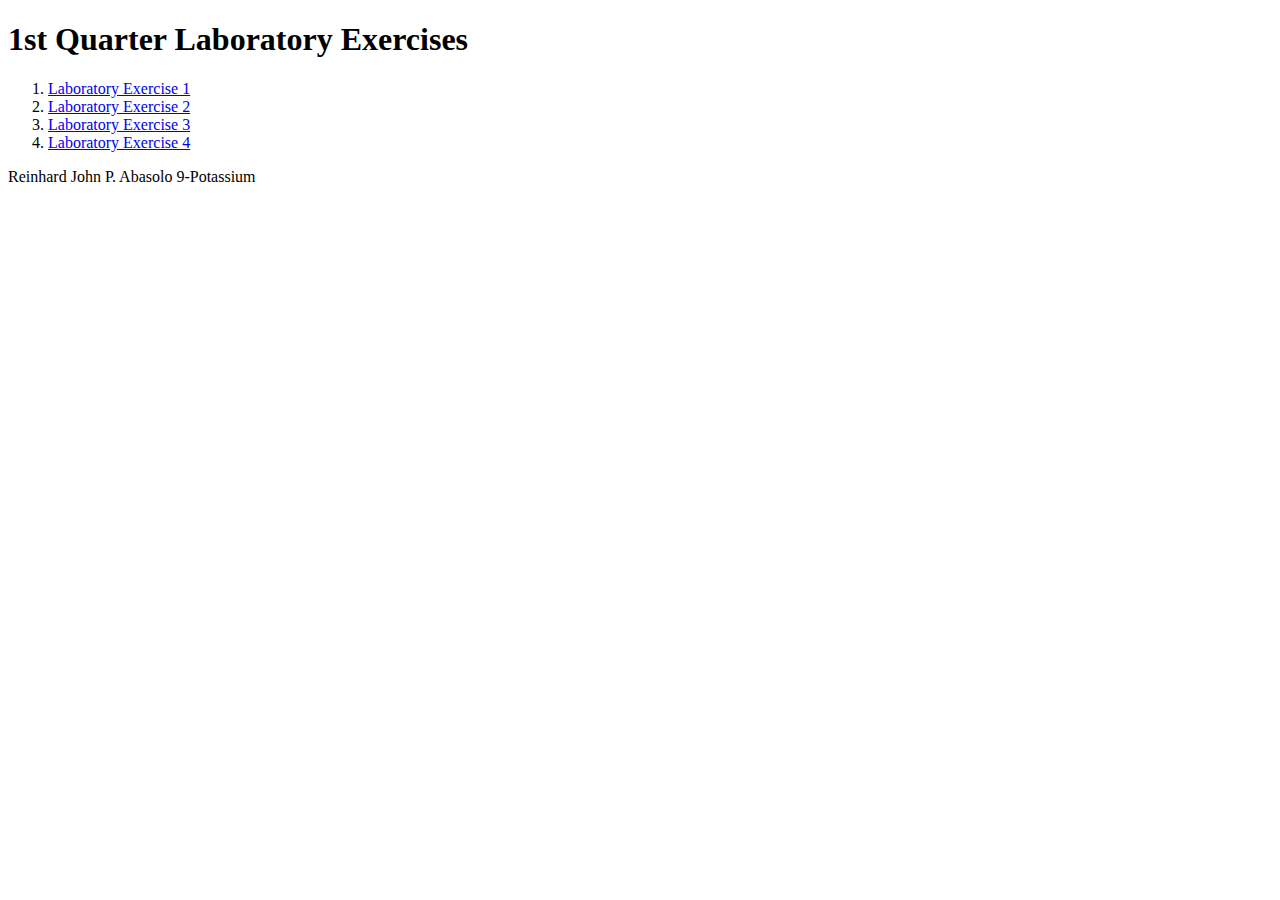
<file: index.html>
<!DOCTYPE html>
<html>
    <head>
        <title>1st Quarter Laboratory Exercises</title>
        <!-- link rel="stylesheet" href="style.css" -->
    </head>
    <body>
        <h1>1st Quarter Laboratory Exercises</h1>
        <ol>
            <li><a href="mod2-1_Abasolo.html">Laboratory Exercise 1</a></li>
            <li><a href="mod2-2_Abasolo.html">Laboratory Exercise 2</a></li>
            <li><a href="mod2-3_Abasolo_1.html">Laboratory Exercise 3</a></li>
            <li><a href="mod3-1_Abasolo.html">Laboratory Exercise 4</a></li>
        </ol>
        <p>Reinhard John P. Abasolo    9-Potassium</p>
    </body>
</html>
</file>
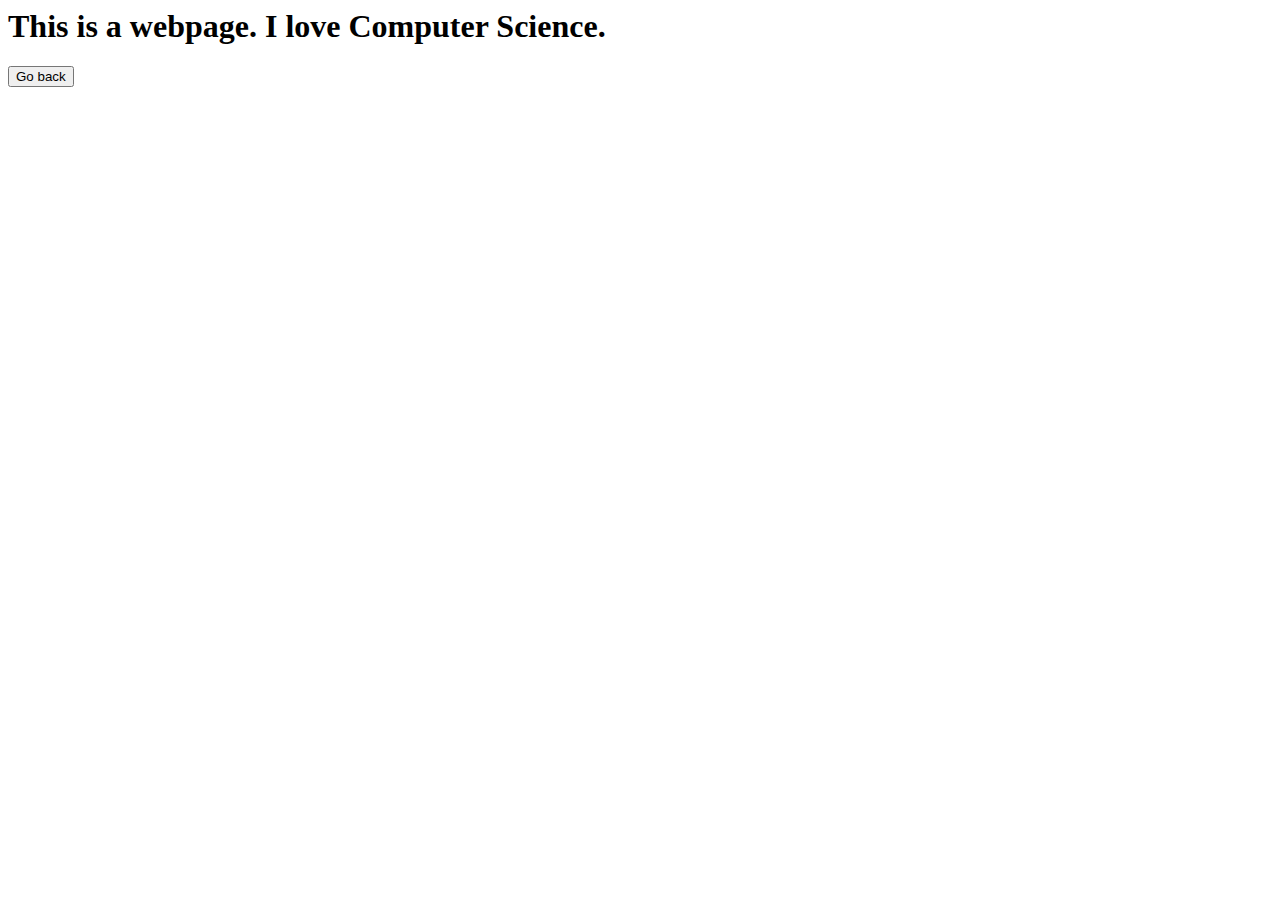
<file: mod2-1_Abasolo.html>
<DOCTYPE html>
    <html>
        <head>
        <title>My First Webpage </title>
        <meta charset="UTF-8">
        <meta name="author" content="Reinhard John P. Abasolo">
        <meta name="keywords" content="HTML, CSS, JavaScript">
        <meta name="revised" content="05-09-2022">
        <link rel="icon" href="icon.png" type="image/gif">
    </head>
    <body>
        <h1>This is a webpage. I love Computer Science.</h1>
        <button type="button" onclick="location.href='index.html'">Go back</button>
    </body>
    </html>
</file>
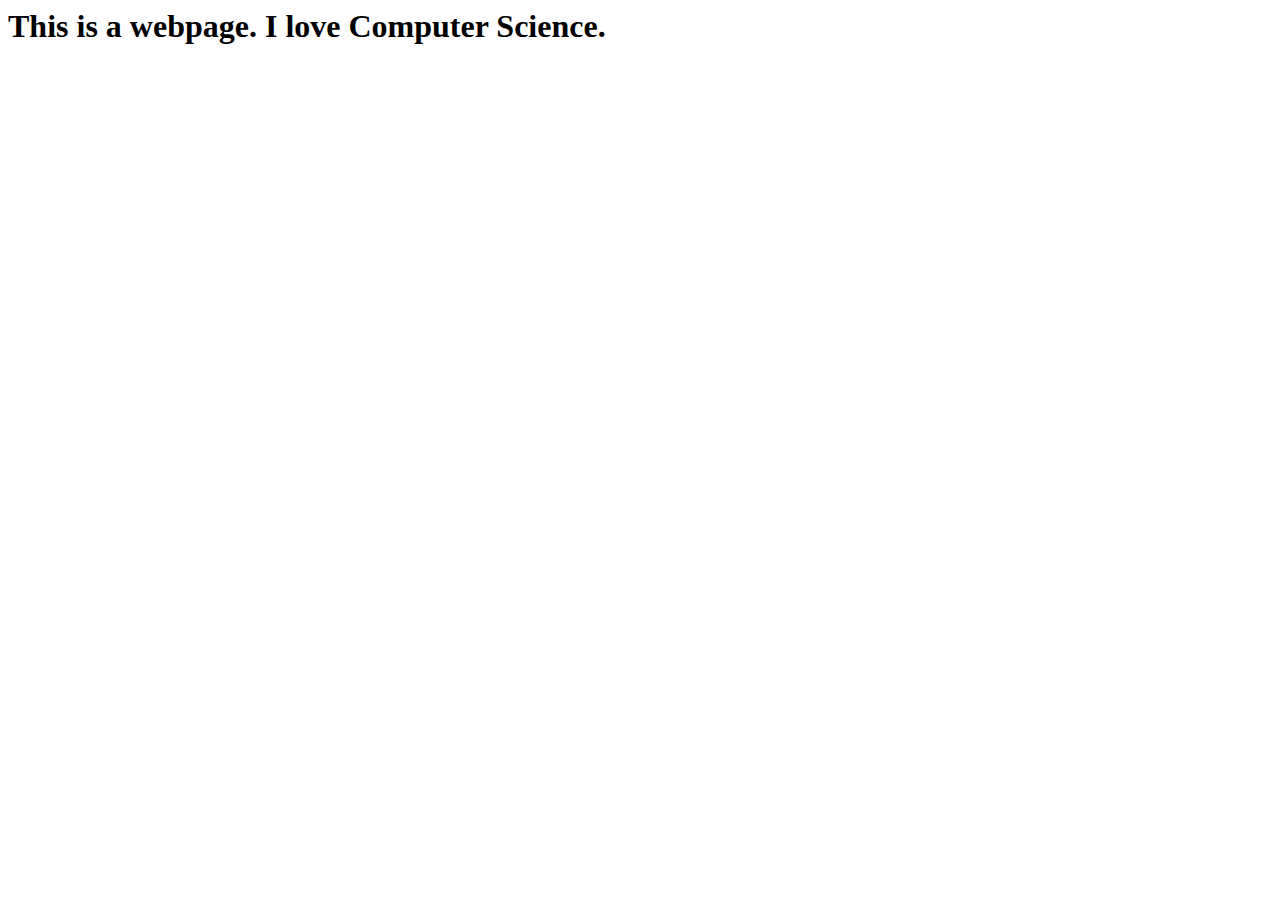
<file: mod2-1_surname.html>
<DOCTYPE html>
    <html>
        <head>
        <title>My First Webpage </title>
        <meta charset="UTF-8">
        <meta name="author" content="Reinhard John P. Abasolo">
        <meta name="keywords" content="HTML, CSS, JavaScript">
        <meta name="revised" content="05-09-2022">
        <link rel="icon" href="icon.png" type="image/gif">
    </head>
    <body>
        <h1>This is a webpage. I love Computer Science.</h1>
    </body>
    </html>
</file>
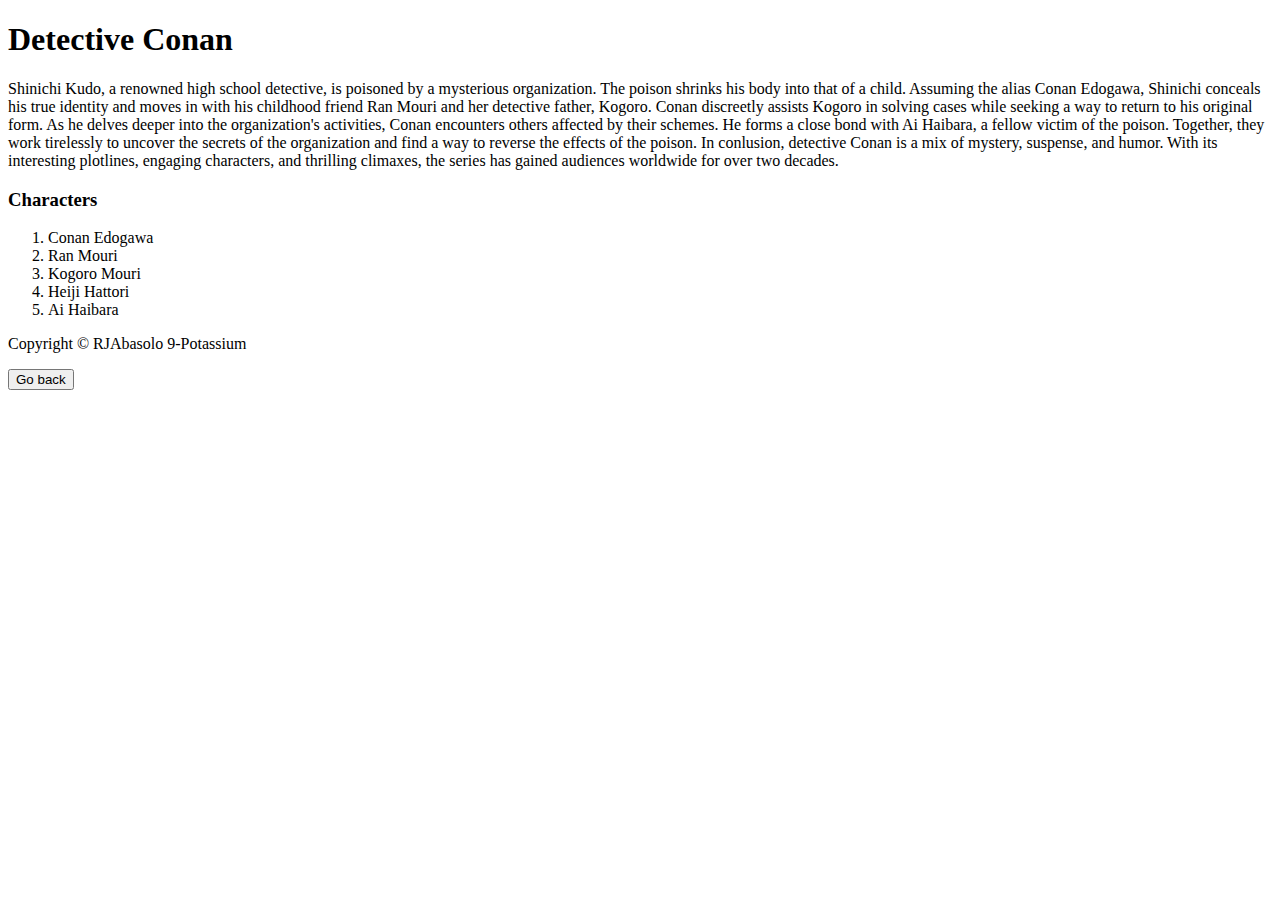
<file: mod2-2_Abasolo.html>
<!DOCTYPE html>
<html>
    <head>
        <title>My Favorite Anime</title>
    </head>
    <body>
        <div>
            <h1>Detective Conan</h1>
            <p>Shinichi Kudo, a renowned high school detective, is poisoned by a mysterious organization. The poison shrinks his body into that of a child. Assuming the alias Conan Edogawa, Shinichi conceals his true identity and moves in with his childhood friend Ran Mouri and her detective father, Kogoro. Conan discreetly assists Kogoro in solving cases while seeking a way to return to his original form. As he delves deeper into the organization's activities, Conan encounters others affected by their schemes. He forms a close bond with Ai Haibara, a fellow victim of the poison. Together, they work tirelessly to uncover the secrets of the organization and find a way to reverse the effects of the poison. In conlusion, detective Conan is a mix of mystery, suspense, and humor. With its interesting plotlines, engaging characters, and thrilling climaxes, the series has gained audiences worldwide for over two decades.</p>
        </div>
        <span>
            <h3>Characters</h3>
            <ol>
                <li>Conan Edogawa</li>
                <li>Ran Mouri</li>
                <li>Kogoro Mouri</li>
                <li>Heiji Hattori</li>
                <li>Ai Haibara</li>
            </ol>
        </span>
        <p>Copyright &copy; RJAbasolo 9-Potassium</p>
    </body>
    <body>
        <button type="button" onclick="location.href='index.html'">Go back</button>
    </body>
</html>
</file>
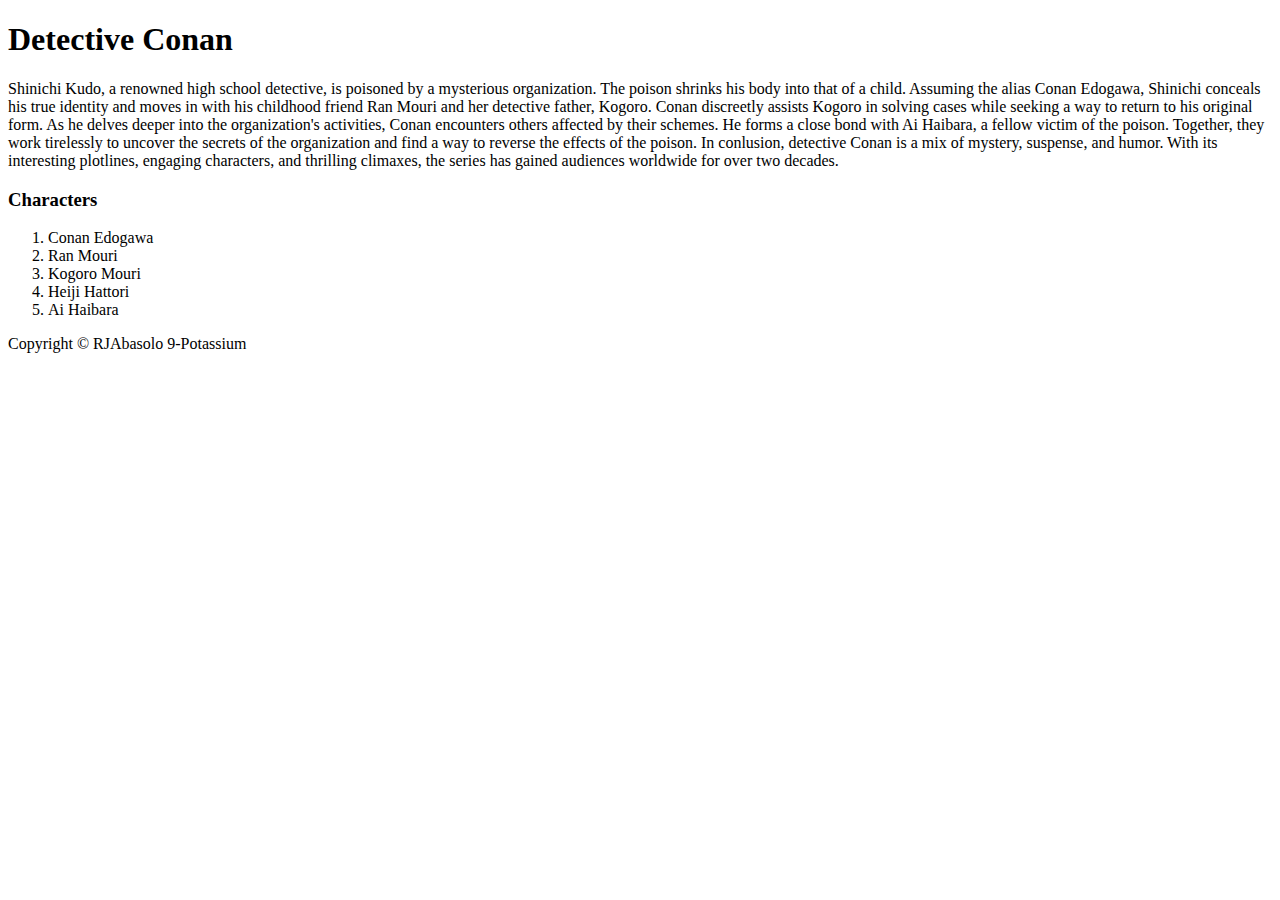
<file: mod2-2_surname.html>
<!DOCTYPE html>
<html>
    <head>
        <title>My First Webpage</title>
    </head>
    <body>
        <div>
            <h1>Detective Conan</h1>
            <p>Shinichi Kudo, a renowned high school detective, is poisoned by a mysterious organization. The poison shrinks his body into that of a child. Assuming the alias Conan Edogawa, Shinichi conceals his true identity and moves in with his childhood friend Ran Mouri and her detective father, Kogoro. Conan discreetly assists Kogoro in solving cases while seeking a way to return to his original form. As he delves deeper into the organization's activities, Conan encounters others affected by their schemes. He forms a close bond with Ai Haibara, a fellow victim of the poison. Together, they work tirelessly to uncover the secrets of the organization and find a way to reverse the effects of the poison. In conlusion, detective Conan is a mix of mystery, suspense, and humor. With its interesting plotlines, engaging characters, and thrilling climaxes, the series has gained audiences worldwide for over two decades.</p>
        </div>
        <span>
            <h3>Characters</h3>
            <ol>
                <li>Conan Edogawa</li>
                <li>Ran Mouri</li>
                <li>Kogoro Mouri</li>
                <li>Heiji Hattori</li>
                <li>Ai Haibara</li>
            </ol>
        </span>
        <p>Copyright &copy; RJAbasolo 9-Potassium</p>
    </body>
</html>
</file>
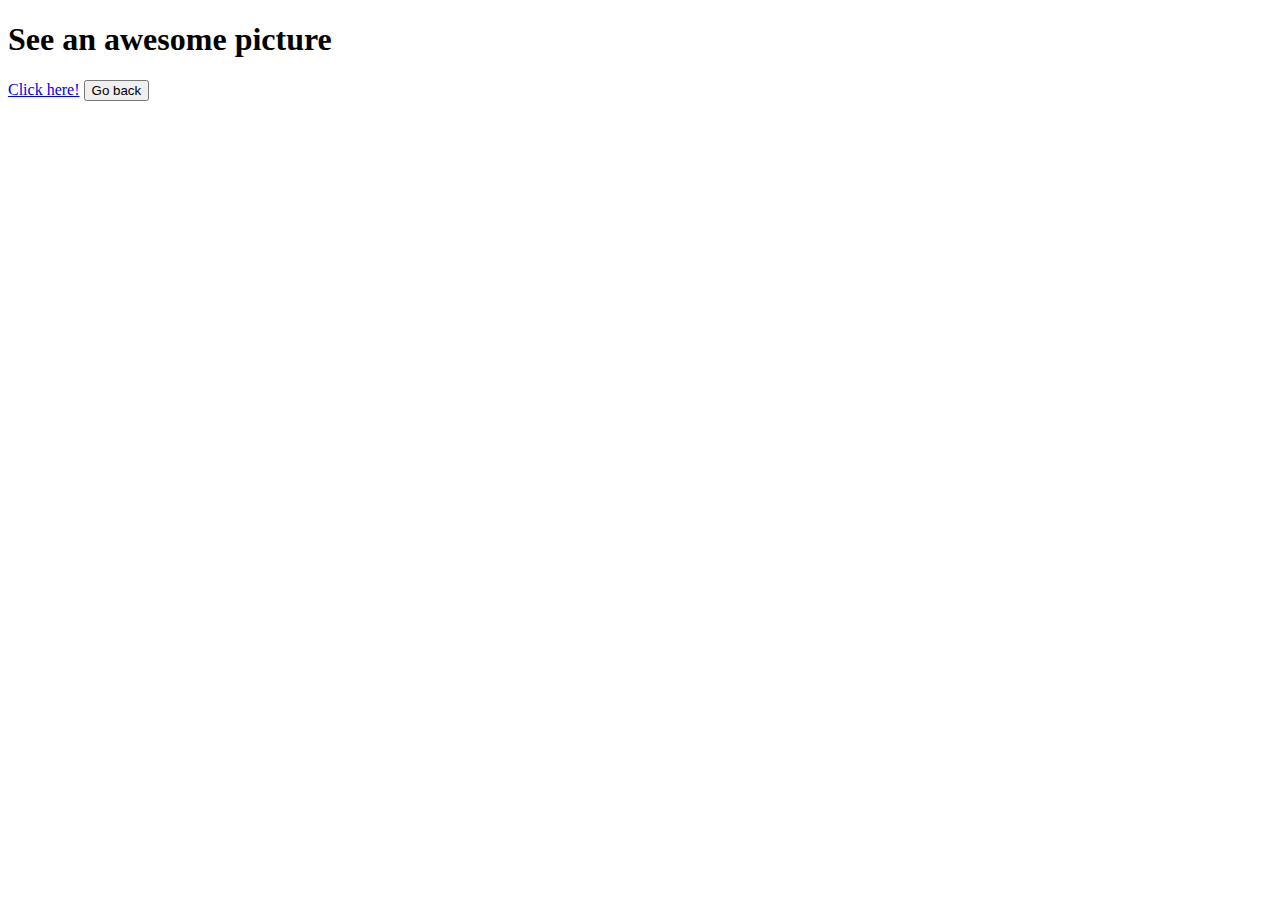
<file: mod2-3_Abasolo_1.html>
<!DOCTYPE html>
<html>
    <head>
        <title>Lab 3</title>
    </head>
    <body>
        <h1>See an awesome picture</h1>
        <a href="mod2-3_Abasolo_2.html">Click here!</a>
    </body>
    <body>
        <button type="button" onclick="location.href='index.html'">Go back</button>
    </body>
</html>
</file>
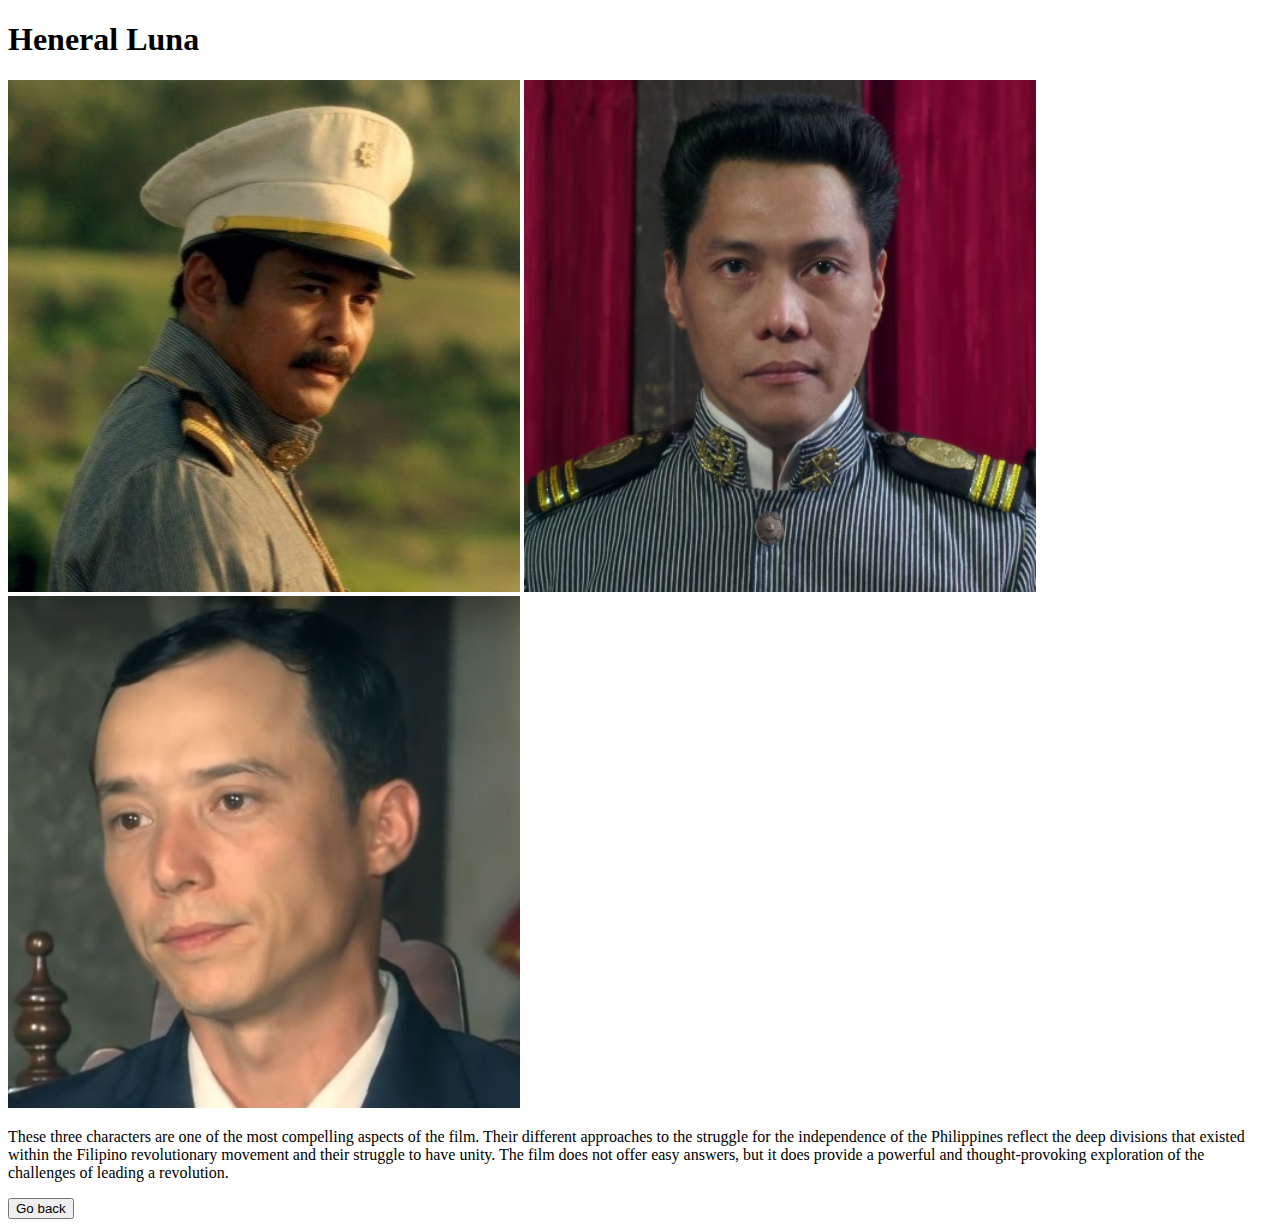
<file: mod2-3_Abasolo_2.html>
<!DOCTYPE html>
<html>
    <head>
        <title>mod2-3_surname_2.html</title>
    </head>
    <body>
        <h1>Heneral Luna</h1>
        <img src="1.jpg" alt="Heneral Antonio Luna (John Arcilla)" width="512" height="512">
        <img src="2.png" alt="President Emilio Aguinaldo (Mon Confiado)" width="512" height="512">
        <img src="3.png" alt="Prime Minister Apolinario Mabini (Epy Quizon)" width="512" height="512">
        <p>These three characters are one of the most compelling aspects of the film. Their different approaches to the struggle for the independence of the Philippines reflect the deep divisions that existed within the Filipino revolutionary movement and their struggle to have unity. The film does not offer easy answers, but it does provide a powerful and thought-provoking exploration of the challenges of leading a revolution.</p>
    </body>
    <body>
        <button type="button" onclick="location.href='index.html'">Go back</button>
    </body>
</html>
</file>
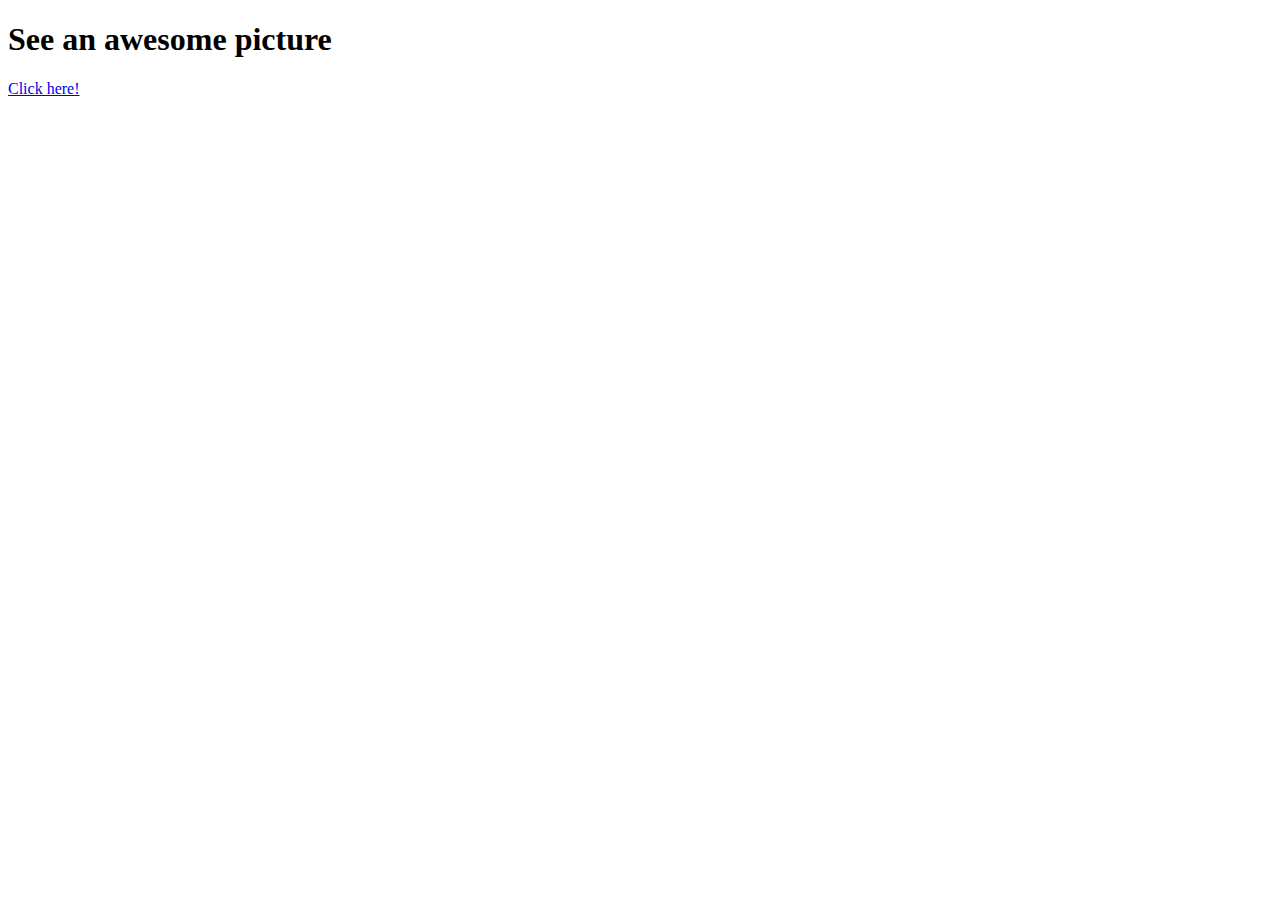
<file: mod2-3_surname_1.html>
<!DOCTYPE html>
<html>
    <head>
        <title>Lab 3</title>
    </head>
    <body>
        <h1>See an awesome picture</h1>
        <a href="mod2-3_surname_2.html">Click here!</a>
    </body>
</html>
</file>
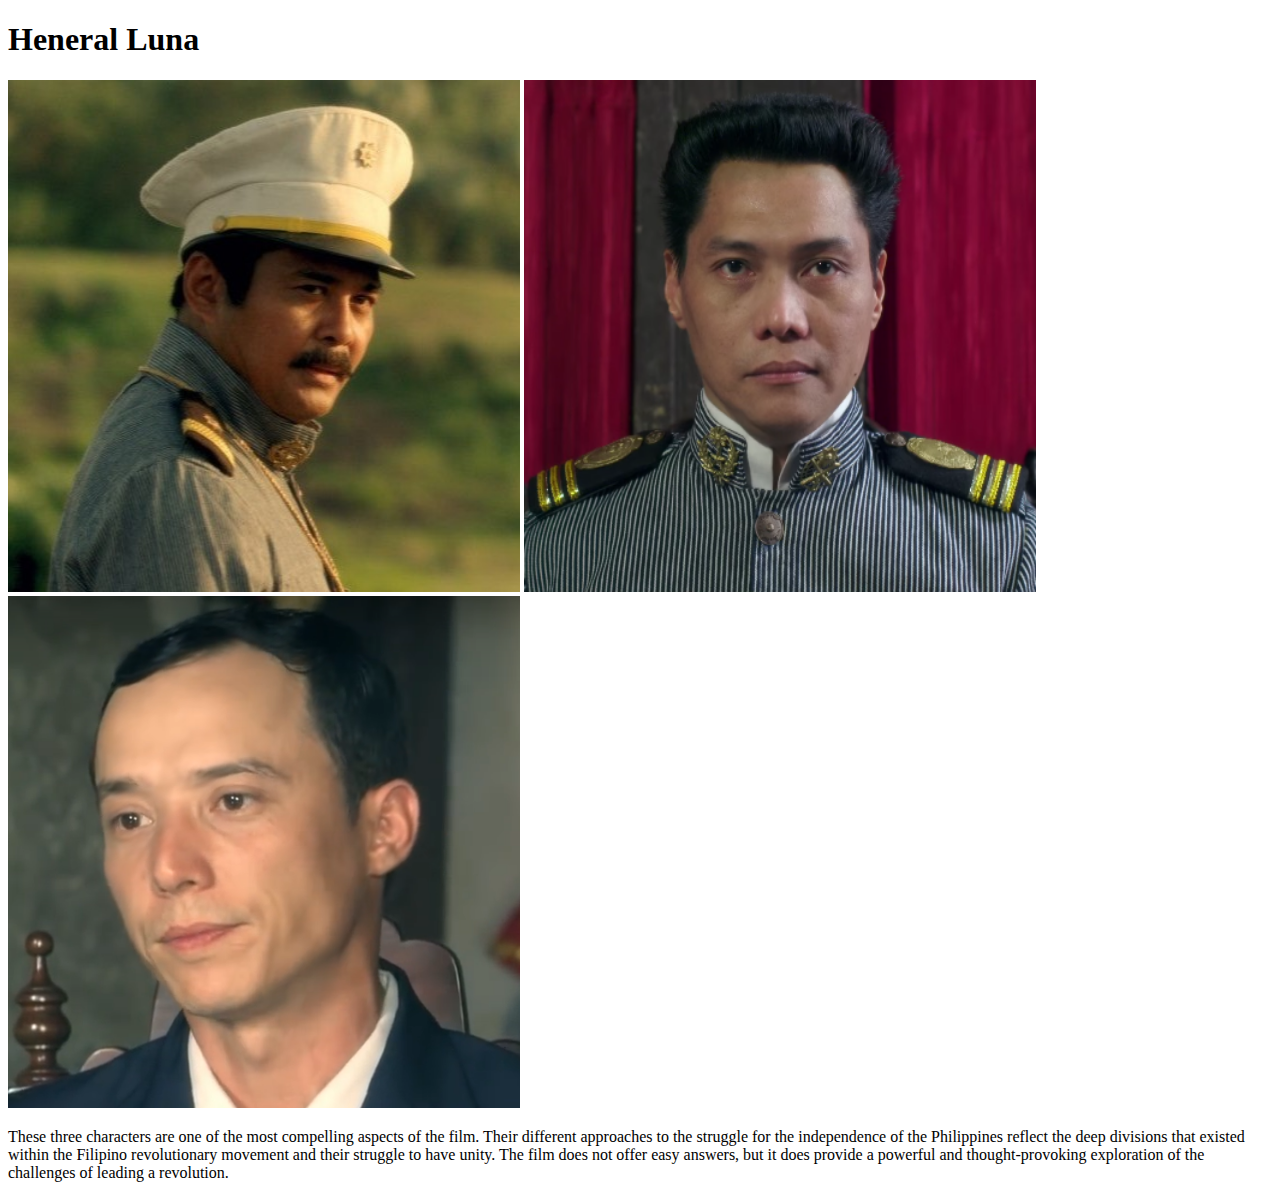
<file: mod2-3_surname_2.html>
<!DOCTYPE html>
<html>
    <head>
        <title>mod2-3_surname_2.html</title>
    </head>
    <body>
        <h1>Heneral Luna</h1>
        <img src="1.jpg" alt="Heneral Antonio Luna (John Arcilla)" width="512" height="512">
        <img src="2.png" alt="President Emilio Aguinaldo (Mon Confiado)" width="512" height="512">
        <img src="3.png" alt="Prime Minister Apolinario Mabini (Epy Quizon)" width="512" height="512">
        <p>These three characters are one of the most compelling aspects of the film. Their different approaches to the struggle for the independence of the Philippines reflect the deep divisions that existed within the Filipino revolutionary movement and their struggle to have unity. The film does not offer easy answers, but it does provide a powerful and thought-provoking exploration of the challenges of leading a revolution.</p>
    </body>
</html>
</file>
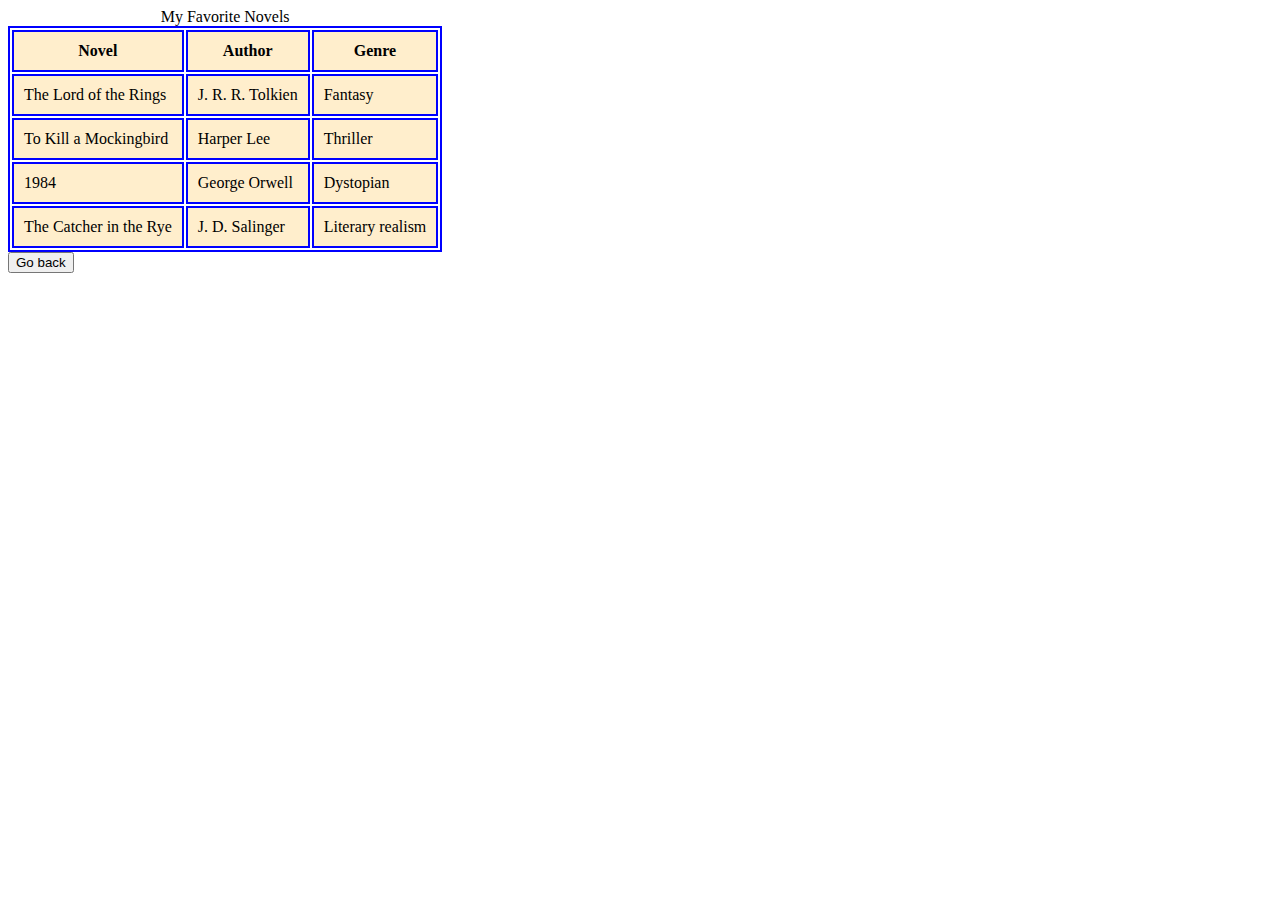
<file: mod3-1_Abasolo.html>
<!DOCTYPE html>
<html>
    <head>
        <title>My Favorite Novels</title>
    </head>
    <body>
        <table style="border: 2px solid blue" cellpadding="10px">
    <colgroup>
      <col style="background-color: #ffeecc">
      <col style="background-color: #ffeecc">
      <col style="background-color: #ffeecc">
    </colgroup>
    <caption>My Favorite Novels</caption>
      <tr>
        <th style="border: 2px solid blue;" rowspan="2">Novel</th>
        <th style="border: 2px solid blue;" rowspan="2">Author</th>
        <th style="border: 2px solid blue;" rowspan="2">Genre</th>
      </tr>
      <tr>
      </tr>
      <tr>
        <td style="border: 2px solid blue;">The Lord of the Rings</td>
        <td style="border: 2px solid blue;">J. R. R. Tolkien</td>
        <td style="border: 2px solid blue;">Fantasy</td>
      </tr>
      <tr>
        <td style="border: 2px solid blue;">To Kill a Mockingbird</td>
        <td style="border: 2px solid blue;">Harper Lee</td>
        <td style="border: 2px solid blue;">Thriller</td>
      </tr>
      <tr>
        <td style="border: 2px solid blue;">1984</td>
        <td style="border: 2px solid blue;">George Orwell</td>
        <td style="border: 2px solid blue;">Dystopian</td>
      </tr>
      <tr>
        <td style="border: 2px solid blue;">The Catcher in the Rye</td>
        <td style="border: 2px solid blue;">J. D. Salinger</td>
        <td style="border: 2px solid blue;">Literary realism</td>
      </tr>
  </table>
</body>
    <body>
        <button type="button" onclick="location.href='index.html'">Go back</button>
    </body>
</html>
</file>
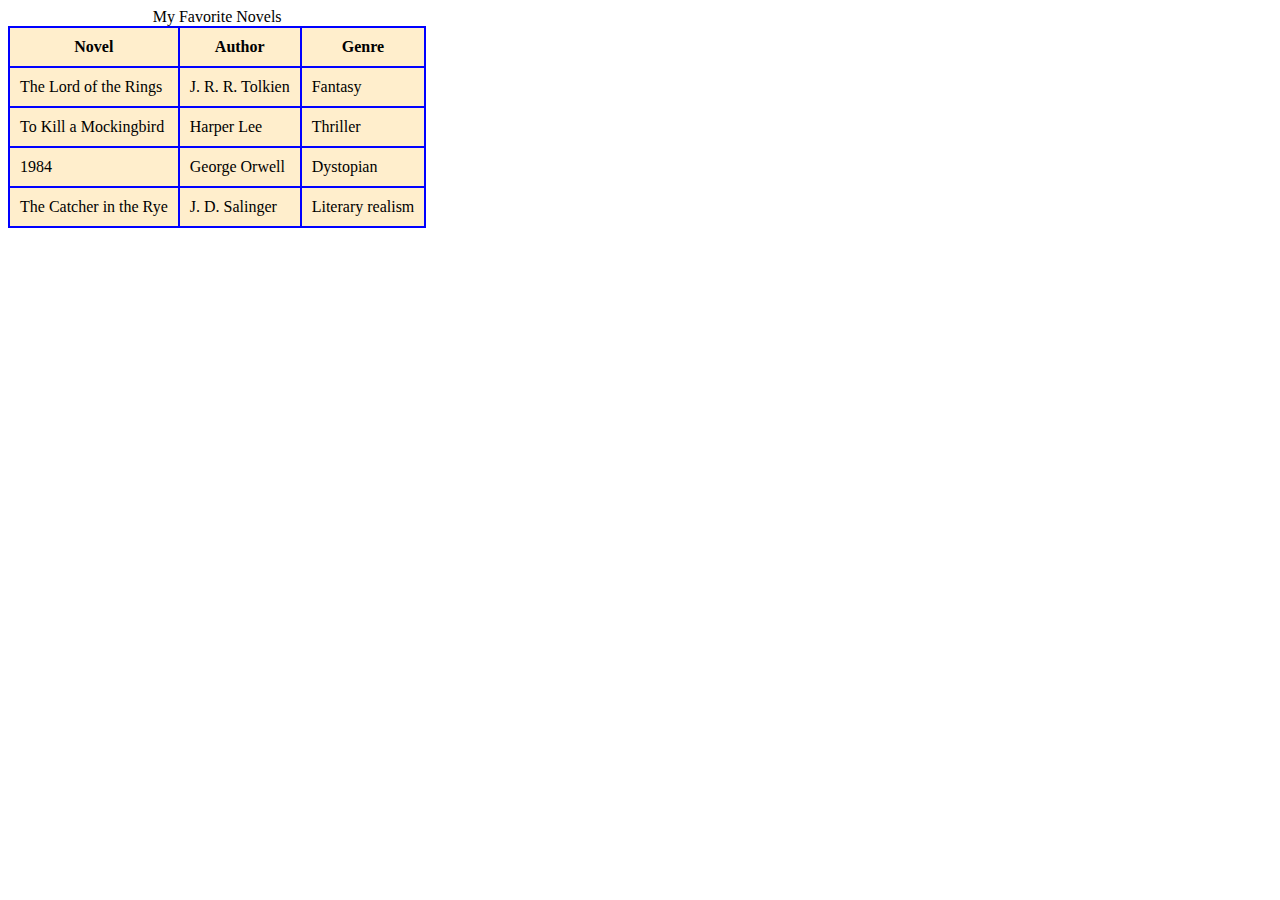
<file: mod3-1_surname.html>
<!DOCTYPE html>
<html>
    <head>
        <title>My Favorite Novels</title>
    </head>
    <body>
        <table style="border: 1px solid blue; border-collapse: collapse" cellpadding="10px">
    <colgroup>
      <col style="background-color: #ffeecc">
      <col style="background-color: #ffeecc">
      <col style="background-color: #ffeecc">
    </colgroup>
    <caption>My Favorite Novels</caption>
      <tr>
        <th style="border: 2px solid blue;" rowspan="2">Novel</th>
        <th style="border: 2px solid blue;" rowspan="2">Author</th>
        <th style="border: 2px solid blue;" rowspan="2">Genre</th>
      </tr>
      <tr>
      </tr>
      <tr>
        <td style="border: 2px solid blue;">The Lord of the Rings</td>
        <td style="border: 2px solid blue;">J. R. R. Tolkien</td>
        <td style="border: 2px solid blue;">Fantasy</td>
      </tr>
      <tr>
        <td style="border: 2px solid blue;">To Kill a Mockingbird</td>
        <td style="border: 2px solid blue;">Harper Lee</td>
        <td style="border: 2px solid blue;">Thriller</td>
      </tr>
      <tr>
        <td style="border: 2px solid blue;">1984</td>
        <td style="border: 2px solid blue;">George Orwell</td>
        <td style="border: 2px solid blue;">Dystopian</td>
      </tr>
      <tr>
        <td style="border: 2px solid blue;">The Catcher in the Rye</td>
        <td style="border: 2px solid blue;">J. D. Salinger</td>
        <td style="border: 2px solid blue;">Literary realism</td>
      </tr>
  </table>
</body>
</html>
</file>
